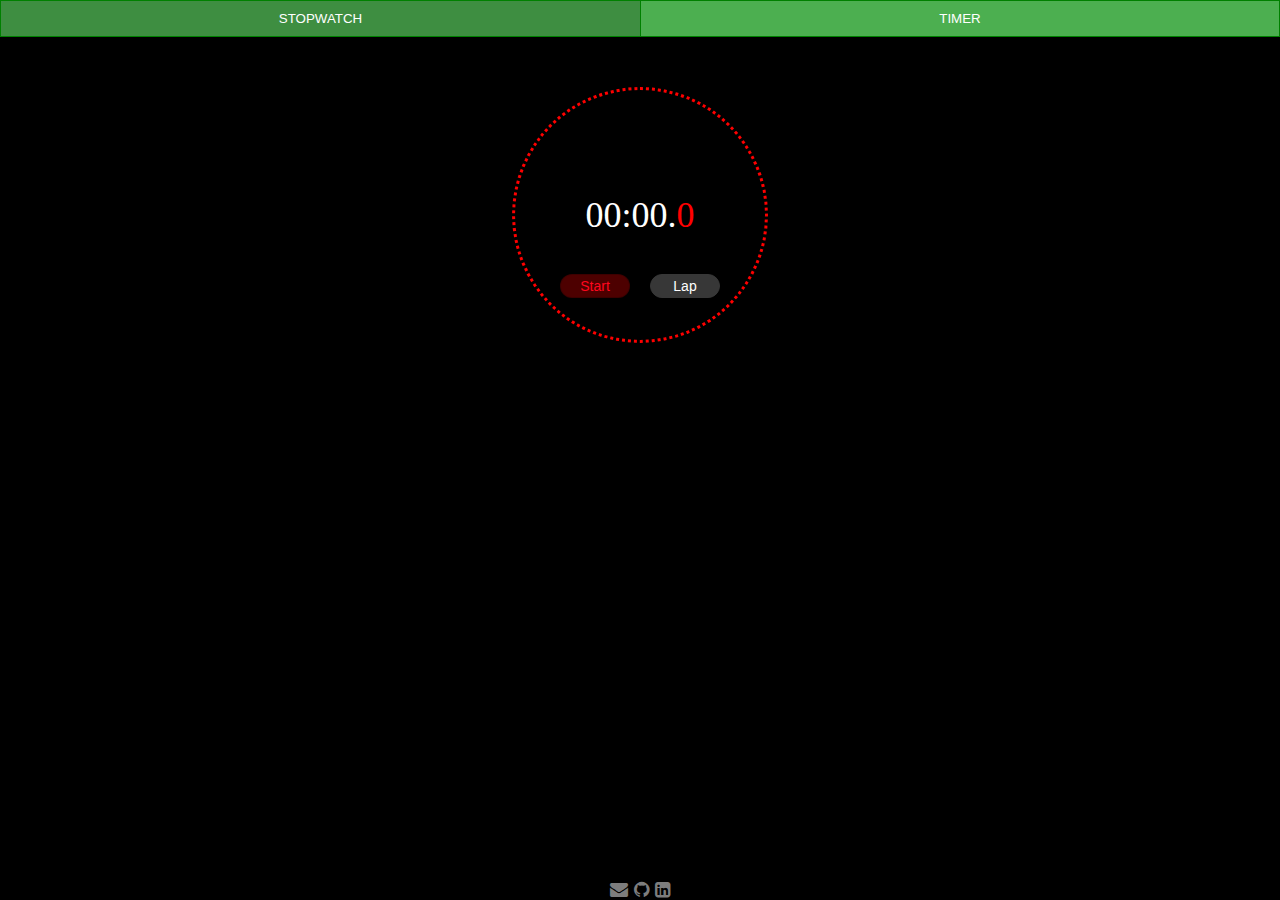
<file: index.html>
<!DOCTYPE html>
<html>
<head>
    <meta charset='utf-8'>
    <title>Stopwatch/Timer</title>
    <meta name='viewport' content='width=device-width, initial-scale=1'>
    <link rel="stylesheet" href="assets/stopwatch.css">
    <link rel="stylesheet" href="https://cdnjs.cloudflare.com/ajax/libs/font-awesome/4.7.0/css/font-awesome.min.css">
</head>
<body>
  <div class="btn-group">
    <button onclick="display_stopwatch()">STOPWATCH</button>
    <button onclick="display_timer()">TIMER</button>
  </div>
  <div class="container_timer" id="cont_timer">
    <div class="time" id="timer_set">
      <select id="hours"></select><p style="color:aqua;padding-right:10px;font-size:12px">hrs</p>
      <select id="minutes"></select><p style="color:aqua;padding-right:10px;font-size:12px">min</p>
      <select id="seconds"></select><p style="color:aqua;padding-right:10px;font-size:12px">sec</p>
    </div>
    <div class="time" id="timer"></div>
    <button onclick="timer_cd()" id="start" class="btn">Start</button>
    <div class= "btn1">
      <button onclick="reset()" id="restart">Reset</button>
      <button onclick="pause()" id="pause">Pause</button>
    </div>
  </div>
  <div>
    <div class="container_stopwatch" id="cont_stopwatch">
      <div class="time" id="stopwatch"></div>
      <div class= "btn1">
        <button onclick="s_start()" id="s_start_btn">Start</button>
        <button onclick="s_lap()" id="s_lap_btn" disabled="true">Lap</button>
      </div>
    </div>
    <div id="laps_cont">
      <table id="laps"></table>
    </div>
  </div>
  <div class="footer">
    <p id="cpryt">
      <span><a href="mailto:pravinsm10@gmail.com"><i class="fa fa-envelope" style="font-size:18px;"></i></a></span>&nbsp;
      <span><a href="https://github.com/pravinsm"><i class="fa fa-github" style="font-size:18px;"></i></a></span>&nbsp;
      <span><a href="https://www.linkedin.com/in/pravin-s-m-128610165"><i class="fa fa-linkedin-square" style="font-size:18px;"></i></a></span>
    </p>
  </div>
<script src="assets/stopwatch.js"></script>  
<script src="assets/timer.js"></script>
</body>
</html>
</file>
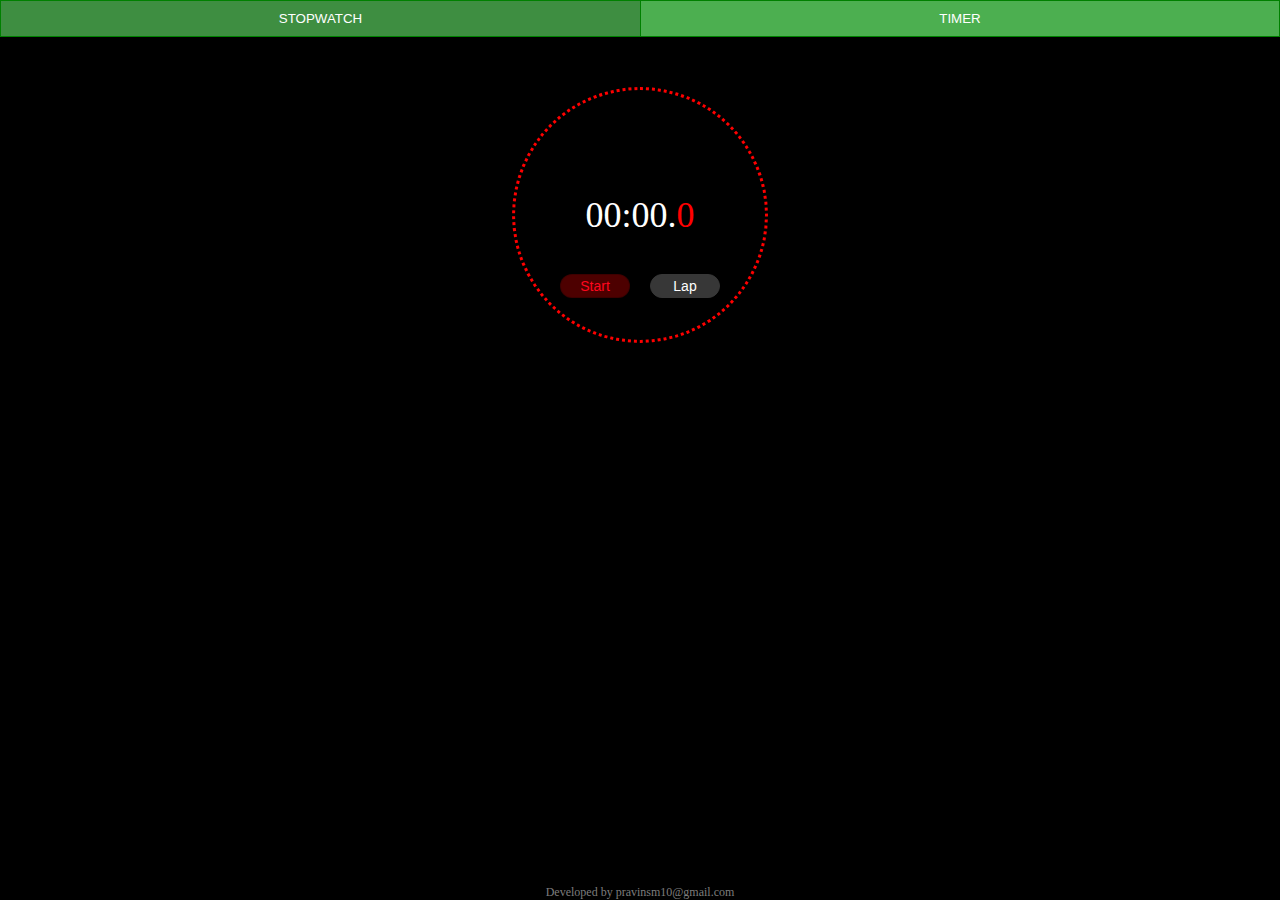
<file: stopwatch.html>
<!DOCTYPE html>
<html>
<head>
    <meta charset='utf-8'>
    <title>Stopwatch/Timer</title>
    <meta name='viewport' content='width=device-width, initial-scale=1'>
    <link rel="stylesheet" href="assets/stopwatch.css">
</head>
<body>
  <div class="btn-group">
    <button onclick="display_stopwatch()">STOPWATCH</button>
    <button onclick="display_timer()">TIMER</button>
  </div>
  <div class="container_timer" id="cont_timer">
    <div class="time" id="timer_set">
      <select id="hours"></select><p style="color:aqua;padding-right:10px;font-size:12px">hrs</p>
      <select id="minutes"></select><p style="color:aqua;padding-right:10px;font-size:12px">min</p>
      <select id="seconds"></select><p style="color:aqua;padding-right:10px;font-size:12px">sec</p>
    </div>
    <div class="time" id="timer"></div>
    <button onclick="timer_cd()" id="start" class="btn">Start</button>
    <div class= "btn1">
      <button onclick="reset()" id="restart">Reset</button>
      <button onclick="pause()" id="pause">Pause</button>
    </div>
  </div>
  <div>
    <div class="container_stopwatch" id="cont_stopwatch">
      <div class="time" id="stopwatch"></div>
      <div class= "btn1">
        <button onclick="s_start()" id="s_start_btn">Start</button>
        <button onclick="s_lap()" id="s_lap_btn" disabled="true">Lap</button>
      </div>
    </div>
    <div id="laps_cont">
      <table id="laps"></table>
    </div>
  </div>
  <div class="footer"><p id="cpryt">Developed by pravinsm10@gmail.com</p></div>
<script src="assets/stopwatch.js"></script>  
<script src="assets/timer.js"></script>
</body>
</html>
</file>
<file: assets/stopwatch.css>
*{
outline : none;
}
body{
margin:0;
padding:0;
background: black;
text-align: center;
}
a{
  color: inherit;
}
.btn-group button {
  width:50%;
  background-color: #4CAF50; 
  border: 1px solid green; 
  color: white; 
  padding: 10px 24px;
  cursor: pointer;
  float: left;
}

.btn-group:after {
  content: "";
  clear: both;
  display: table;
}

.btn-group button:not(:last-child) {
  border-right: none; 
}


.btn-group button:hover {
  background-color: #3e8e41;
}

#Stopwatch_btn,#Timer_btn{
width: 100%;
justify-content: center;
display: flex;
}

.container_stopwatch,.container_timer{
margin-top:50px;
width:250px;
height:250px;
position : relative;
background-color: transparent;
border-radius :50%;
border: 3px dotted red ;
}

.container_timer{
display: none;
}

.container_stopwatch{
display: inline-block;
}

.time{
position: absolute;
top:50%;
left:50%;
display: flex;
transform: translate(-50%,-50%);
}

#hours,#minutes,#seconds{
border: none;
background: transparent;
-webkit-appearance: none;
-moz-appearance: none;
appearance: none;
color: white;
font-size: 20px;
}

#hours:hover,#minutes:hover,#seconds:hover{
cursor: pointer;
color: #ff071e;
}

#stopwatch,#timer{
color: white;
font-size: 36px;
}

.btn{
position: absolute;
bottom:10px;
transform: translate(-50%,-50%);
border:1px solid #ff071e;
font-size: 16px;
padding: 3px 20px;
border-radius: 20px;
background-color: #ff071e;
color: white;
}

.btn1{
position: absolute;
bottom:10px;
left:50%;
display: flex;
transform: translate(-50%,-50%);
}

#s_start_btn,#restart{
border: 1px solid rgba(0,0,0,0.2);
font-size: 14px;
border-radius: 18px;
background-color: rgba(255,0,0,0.3);
color: #ff071e;
margin: 10px;
padding: 3px;
width: 70px;
justify-content: center;
}

#s_lap_btn{
border: 1px solid #373737;
font-size: 14px;
border-radius: 18px;
background-color: #373737;
color: #fff;
margin: 10px;
padding: 3px;
width: 70px;
justify-content: center;
}

#s_lap_btn1,#pause{
border: 1px solid #ff071e;
font-size: 14px;
border-radius: 18px;
background-color: #ff071e;
color: white;
margin: 10px;
padding: 3px;
width: 70px;
justify-content: center;
}

#s_start_btn,#s_lap_btn1{
cursor: pointer;
}
#start:hover,#restart:hover,#pause:hover{
background-color: transparent;
border:1px solid #ff071e;
color: #ff071e;
}

#restart,#pause{
display: none;
}
tr{
text-align: center;
}
td{
width:100px;
padding-top: 8px;
}

#laps_cont{
color: white;
display: flex;
justify-content: center;
margin-top:10px;
margin-bottom:20px;
}

.footer{
color: white;
padding:0;
position: fixed;
width:100%;
background-color: black;
bottom:0;
}
#cpryt{
padding:0;
margin:0;
font-size:12px;
color: #7D7D7D;
}
</file>
